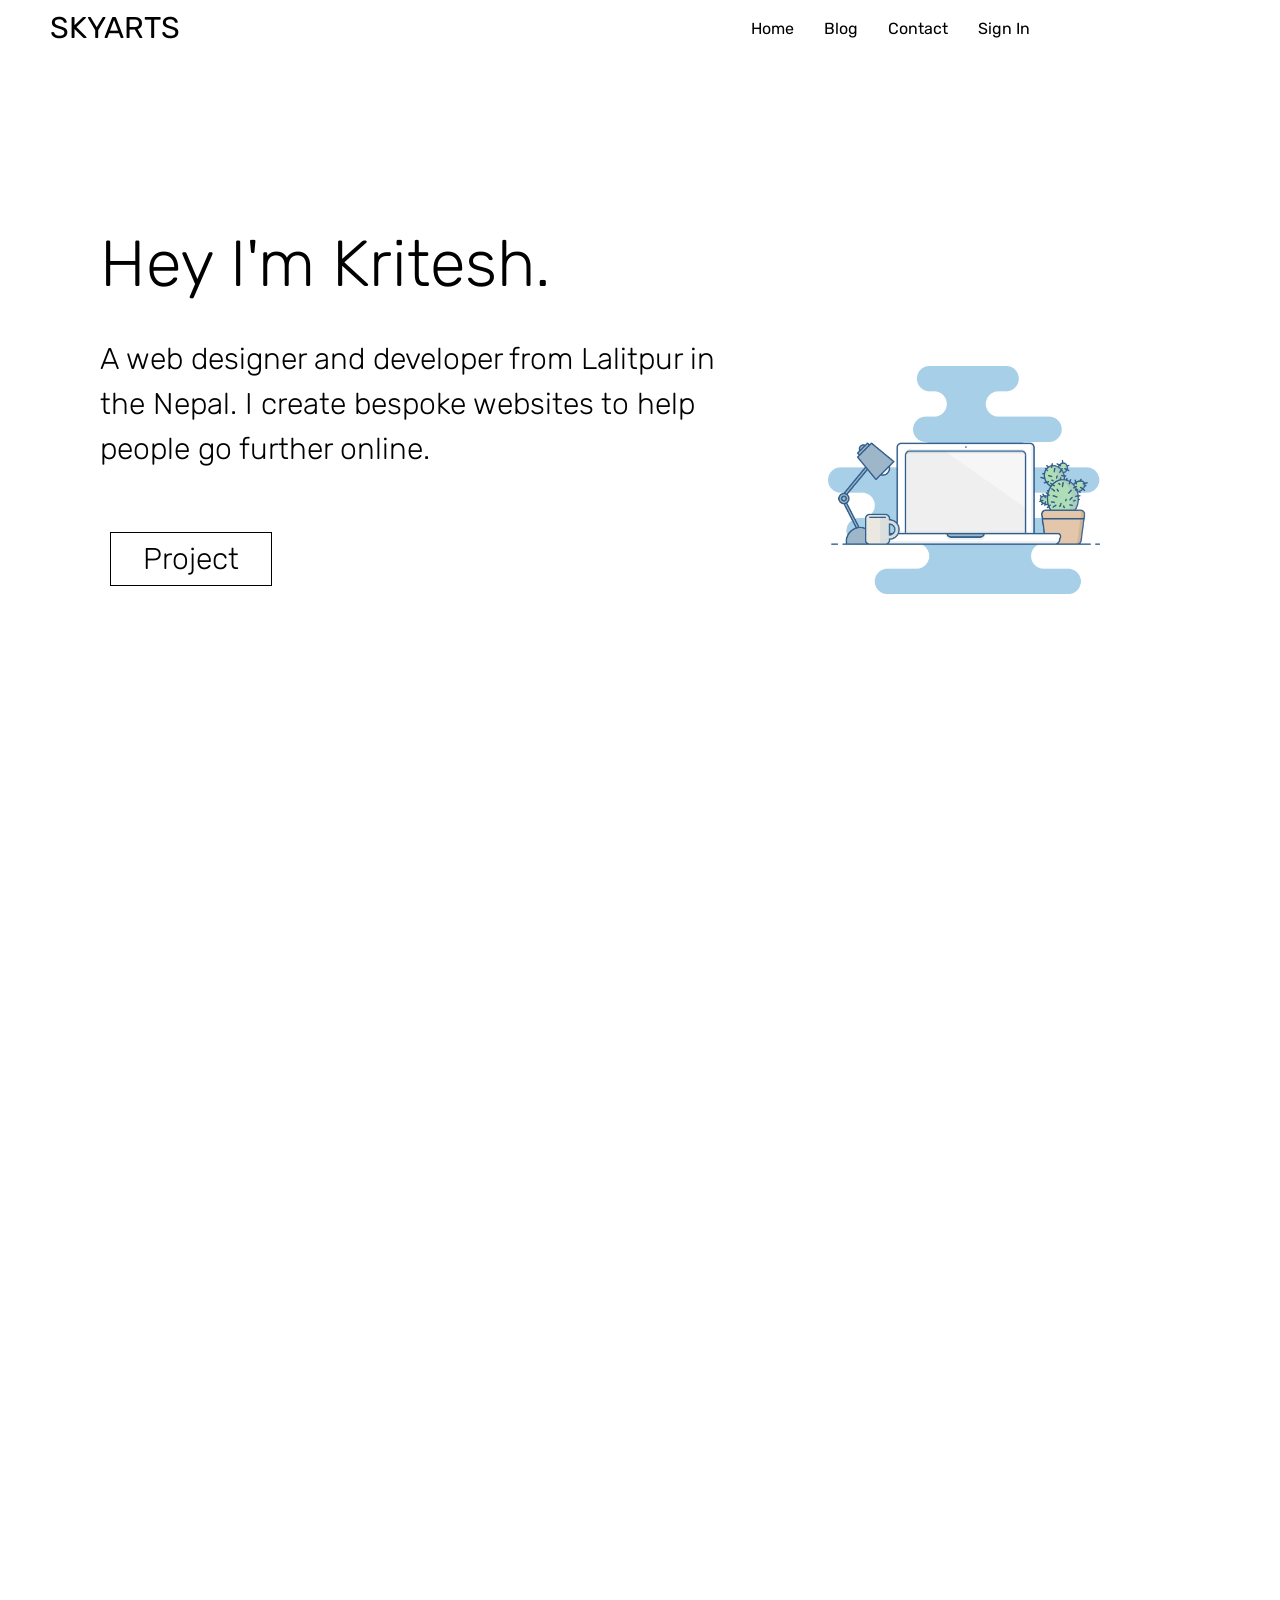
<file: index.html>
<!DOCTYPE html>
<html>
  <head>
    <title>Portfolio Java | Sign In</title>
    <meta name="viewport" content="width=device-width, initial-scale=1.0">
    <link rel="stylesheet" href="css/style.css">
    <style>
      .mainbody{height:500vh;font-family:var(--fontfamily06);}
      .body2{background:#fff;}
      .inrbody2{padding:0 50px;}
      .body2circleBG{display:none;}
      .navtitlebox{padding:10px 0;flex-grow:1;}
      .navtitle{font-size:30px;}
      .navullist{list-style-type:none;}
      .lis{padding:0 5px;}
      .ahr{text-decoration: none;color: #000;padding:5px 10px;}
      .navlistbox{flex-grow:1;}
      .navbarsbox{display:none;}
      .ibody2B{display:none;}
      .barsbox{height:35px;width:35px;padding-left:0px;}
      .barss{height:2px;width:100%;background:#000;opacity:.7;animation: lol .45s forwards ease-in-out;
        transform: rotate(0deg) translate(0,0);transform-origin: top left;opacity:1;border-radius:2px;}
      .bars3{transform-origin: bottom left;}
      @media only screen and (max-width: 450px) {
        .body2{height: 55px;animation: lol .45s forwards ease-in-out;overflow: hidden;background:rgba(255,255,255,0);}
        .inrbody2{padding:0 15px;}
        .navlistbox{display: none;}
        .navbarsbox{display:flex;}
        .ibody2B{display:flex;height:60vh;}
        .body2circleBG{height:150px;width:150px;border-radius:50%;top:-150px;right:-150px;transform: scale(1,1);
          animation: lol .45s forwards ease-in-out;background:#000;display:flex;}
        .navullist{flex-direction: column;padding-top:50px;}
        .lis{padding:15px 0;}
        .ahr{text-align: center;width:100%;padding:10px;color:#fff;}
      }
      @keyframes body2A_ {
        from{height:55px;}
        to{height:100vh;}
      }
      @keyframes body2B_ {
        from{height:100vh;}
        to{height:55px;}
      }
      @keyframes body2BgA_ {
        from{transform: scale(1,1);}
        to{transform: scale(15,15);}
      }
      @keyframes body2BgB_ {
        from{transform: scale(15,15);}
        to{transform: scale(1,1);}
      }
      @keyframes bars1A {
        from{transform: rotate(0deg) translate(0,0);background:#000;}
        to{transform: rotate(45deg) translate(4px,-5px);background:#fff;}
      }
      @keyframes bars1B {
        from{transform: rotate(45deg) translate(4px,-5px);background:#fff;}
        to{transform: rotate(0deg) translate(0,0);background:#000;}
      }
      @keyframes bars2A {
        from{transform:translate(0,0);opacity:1;background:#000;}
        to{transform:translate(-12px,0);opacity:0;background:#fff;}
      }
      @keyframes bars2B {
        from{transform:translate(-12px,0);opacity:0;background:#fff;}
        to{transform:translate(0,0);opacity:1;background:#000;}
      }
      @keyframes bars3A {
        from{transform: rotate(0deg) translate(0,0);background:#000;}
        to{transform: rotate(-45deg) translate(4px,5px);background:#fff;}
      }
      @keyframes bars3B {
        from{transform: rotate(-45deg) translate(4px,5px);background:#fff;}
        to{transform: rotate(0deg) translate(0,0);background:#000;}
      }
      .body1{padding-top:60px;height:100vh;}
      .inrbody1{padding:0 100px;overflow: hidden;}
      .room1{height:100%;}
      .room1A{width:60%;order:1;left:0%;animation: lol .7s forwards .3s linear;height:100%;}
      .room1B{width:40%;order:2;left:60%;height:100%;}
      .r1imgbox{padding:80px 20px 80px 140px;animation: r1imgboxA_ 1s forwards .5s linear;opacity:0;}
      .r1txtbox1{overflow: hidden;width:0px;padding-top:165px;animation: r1txtbox1A_ 1.3s forwards .5s linear;}
      .r1txt1{width:900px;font-size:65px;font-weight:300;}
      .r1txtbox2{font-size:30px;font-weight: 300;line-height:45px;padding:60px 0 50px 0;opacity:0;
        animation:r1txtbox2A_ .5s forwards 1.5s linear;}
      .r1btnbox{opacity:0;animation:r1btnboxA_ .5s forwards 1.5s linear;}
      .r1btnAB{padding:8px 32px;font-size:30px;font-weight:300;margin:10px 0 0 10px;}
      .r1btnB{background:#fff;cursor:pointer;transition:.3s;}
      .r1btnB:hover {margin:0 10px 10px 0;}
      @media only screen and (max-width: 450px) {
        .body1{padding-top:60px;}
        .inrbody1{padding:0 15px;}
        .room1{flex-direction:column;}
        .room1A{width:100%;position:relative;height:auto;}
        .room1B{width:100%;left:0;position:relative;height:auto;}
        .r1imgbox{padding:70px 0 10px 0;animation: r1imgboxB_ .7s forwards 2s linear;opacity:0;}
        .r1txt1{width:500px;font-size:40px;}
        .r1txtbox1{padding-top:60px;}
        .r1txtbox2{font-size:20px;padding:40px 0 25px 0;line-height:30px;animation:r1txtbox2B_ .5s forwards 1.5s linear;}
        .r1btnAB{padding:6px 25px;margin:0;}
      }
      @keyframes room1AX_ {
        from{left:72%;}
        to{left:0%;}
      }
      @keyframes r1txtbox1A_ {
        from{width:0px;}
        to{width:100%;}
      }
      @keyframes r1txtbox2A_ {
        from{opacity:0;padding:60px 0 50px 0;}
        to{opacity:1;padding:35px 0 50px 0;}
      }
      @keyframes r1txtbox2B_ {
        from{opacity:0;padding:40px 0 25px 0;}
        to{opacity:1;padding:10px 0 25px 0;}
      }
      @keyframes r1btnboxA_ {
        from{opacity:0;}
        to{opacity:1;}
      }
      @keyframes r1imgboxA_ {
        from{opacity:0;padding:80px 20px 80px 140px}
        to{opacity:1;padding:80px;}
      }
      @keyframes r1imgboxB_ {
        from{opacity:0;padding:70px 0 10px 0;}
        to{opacity:1;padding:40px 0;}
      }
    </style>
  </head>
  <body>
    <div class="mainbody rel flex fdc">
      <div class="body1 flex fdc abs borde w100">
        <div class="inrbody1 borde h100">
          <div class="room1 borde flex rel">
            <div class="room1B borde flex aic jcc abs">
              <div class="r1imgbox borde flex ">
                <img src="image/laptop.png" alt="" class="r1img borde w100">
              </div>
            </div>
            <div class="room1A borde abs">
              <div class="r1txtbox1 borde">
                <div class="r1txt1 borde">
                  Hey I'm Kritesh.
                </div>
                
              </div>
              <div class="r1txtbox2 borde">
                A web designer and developer from Lalitpur in the Nepal. I create bespoke websites to help people go further online.
              </div>
              <div class="r1btnbox borde rel flex">
                <div class="r1btnA r1btnAB border">Project</div>
                <div class="r1btnB r1btnAB border abs">Project</div>
              </div>
            </div>
          </div>
        </div>
      </div>
      <div class="body2 flex fdc abs borde w100">
        <div class="inrbody2 borde flex fdc rel">
          <div class="body2circleBG flex aic jcc borde abs">+</div>
          <div class="ibody2A borde flex jcsb">
            <div class="navtitlebox borde">
              <div class="navtitle borde">SKYARTS</div>
            </div>
            <div class="navlistbox borde flex aic jcc">
              <ul class="navullist flex borde">
                <li class="lis flex"><a href="#" class="ahr">Home</a></li>
                <li class="lis flex"><a href="#" class="ahr">Blog</a></li>
                <li class="lis flex"><a href="#" class="ahr">Contact</a></li>
                <li class="lis flex"><a href="#" class="ahr">Sign In</a></li>
              </ul>
            </div>
            <div class="navbarsbox borde flex aic">
              <div class="barsbox borde rel flex fdc jcsa aic">
                <span class="bars1 barss"></span>
                <span class="bars2 barss"></span>
                <span class="bars3 barss"></span>
              </div>
            </div>
          </div>
          <div class="ibody2B borde rel">
            <ul class="navullist flex borde w100">
              <li class="lis flex"><a href="#" class="ahr">Home</a></li>
              <li class="lis flex"><a href="#" class="ahr">Blog</a></li>
              <li class="lis flex"><a href="#" class="ahr">Contact</a></li>
              <li class="lis flex"><a href="#" class="ahr">Sign In</a></li>
            </ul>
          </div>
          
        </div>
      </div>
      <!-- <div class="mbody2 flex abs fdc border w100"></div> -->
    </div>
    <script>
      /*
      var body2circleBG = document.querySelector(".body2circleBG");
      var barss = document.querySelectorAll(".barss");
      */
      var barsbox = document.querySelector(".barsbox");
      var body2 = document.querySelector(".body2");
      var body2circleBG = document.querySelector(".body2circleBG");
      var barss = document.querySelectorAll(".barss");
      var barsOpen = false;
      barsbox.addEventListener('click',()=>{
        if(!barsOpen){
          barss[0].style.animationName = "bars1A";
          barss[1].style.animationName = "bars2A";
          barss[2].style.animationName = "bars3A";
          body2.style.animationName = "body2A_";
          body2circleBG.style.animationName = "body2BgA_";
          barsOpen=true;
        }
        else if(barsOpen){
          barss[0].style.animationName = "bars1B";
          barss[1].style.animationName = "bars2B";
          barss[2].style.animationName = "bars3B";
          body2.style.animationName = "body2B_";
          body2circleBG.style.animationName = "body2BgB_";
          barsOpen=false;
        }
      });
    </script>
    <script>
      /*
      var mbody1 = document.querySelector(".mbody1");
      var inrgmblock = document.querySelectorAll(".inrgmblock");
      */
    </script>
    <script>
      /*
      var inrgmblock = document.querySelector(".inrgmblock");
      var inrgmblock = document.querySelectorAll(".inrgmblock");
      function boxgenerator(){
        var lenh=100,lenw=100,lent=0,lenl=100;
        boxx1[widthx1] = document.createElement('div');
        boxx1[widthx1].innerHTML = "CAT";
        boxx1[widthx1].style.height = lenh + "px";
        boxx1[widthx1].style.width = lenw + "px";
        boxx1[widthx1].style.border = "1px solid #000";
        boxx1[widthx1].style.position = "absolute";
        boxx1[widthx1].display = "flex";
        boxx1[widthx1].justifyContent = "center";
        boxx1[widthx1].alignItems = "center";
        boxx1[widthx1].style.top = lent + "px";
        boxx1[widthx1].style.left = lenl + "px";
        boxgenerator.appendChild(boxx1[widthx1]);
      }
      function boxgenerator(){
        boxx1[widthx1] = document.createElement('div');
        boxx1[widthx1].innerHTML = "CAT";
        boxx1[widthx1].style.height = lenh + "px";
        boxx1[widthx1].style.width = lenw + "px";
        boxx1[widthx1].style.border = "1px solid #000";
        boxx1[widthx1].style.position = "absolute";
        boxx1[widthx1].display = "flex";
        boxx1[widthx1].justifyContent = "center";
        boxx1[widthx1].alignItems = "center";
        boxx1[widthx1].style.top = lent + "px";
        boxx1[widthx1].style.left = lenl + "px";
        boxx1[widthx1].setAttribute('class', 'boxbtn');
        boxgenerator.appendChild(boxx1[widthx1]);
      }
      document.addEventListener('keydown',function(event){
        W=87,A=65,S=83,D=68,K=75,L=76,SPACE=32,ENTER=13
        if(event.keyCode == 87){//W
        }
        else if(event.keyCode == 65){//A
        }
      });
      Math.random() * (max - min) + min;
      b = Math.floor(Math.random()*(8-2)+2);
      src="js/script.js"
      */
    </script>
  </body>
</html>
</file>
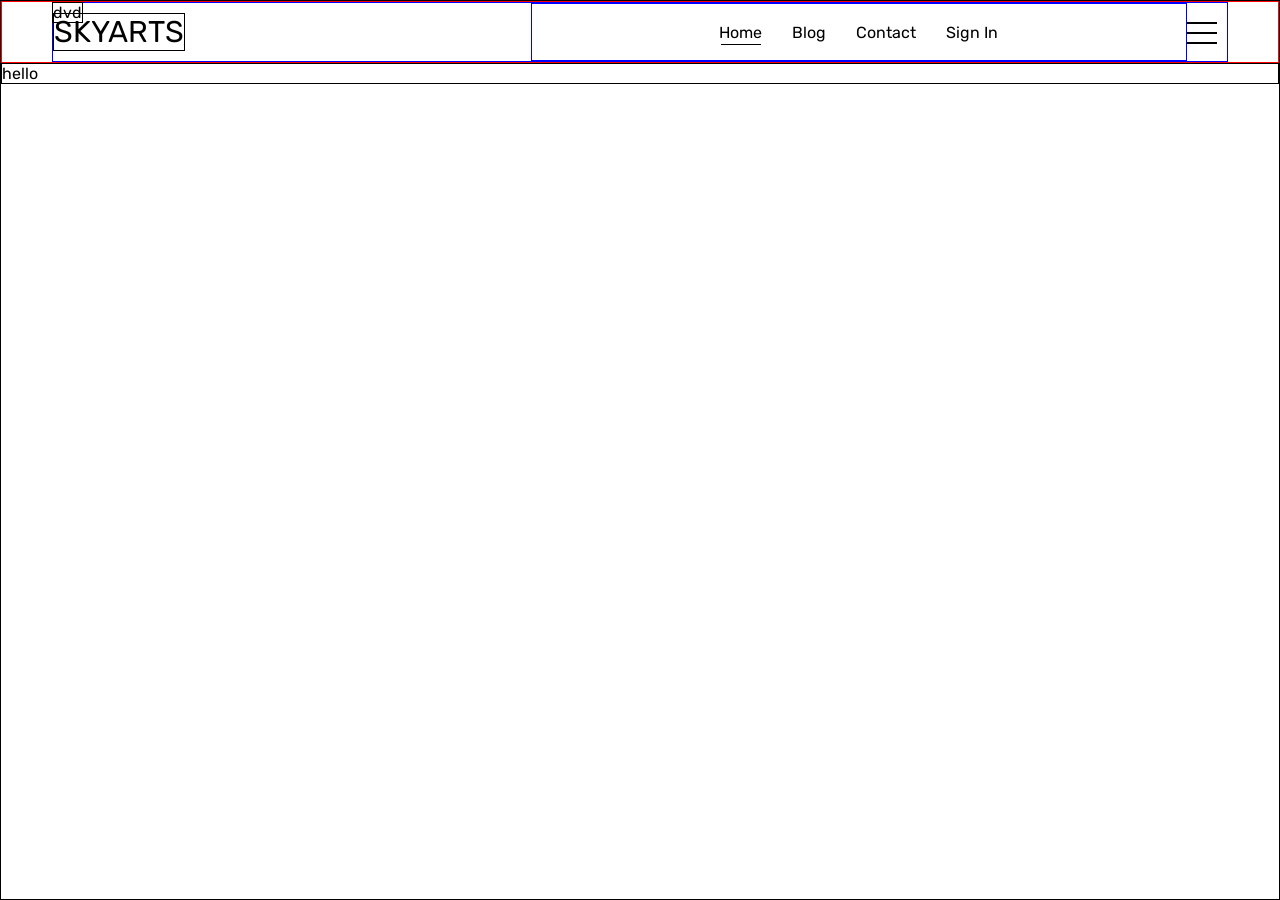
<file: index0.html>
<!DOCTYPE html>
<html>
  <head>
    <title>Template 0-01</title>
    <meta name="viewport" content="width=device-width, initial-scale=1.0">
    <link rel="stylesheet" href="css/style.css">
    <style>
      .mainbody{height:100vh;}
      .mbody1{padding:0 50px;}
      .iimbody1{flex-grow: 1;display: none;}
      .navtitlebox,.navlinkbox{flex-grow: 1;}
      .navtitlebox{padding:10px 0;}
      .navtitle{font-size:30px;transition:.2s;}
      .navlist{list-style-type: none;}
      .lis{padding:0 5px;}
      .ahr{text-decoration: none;color: #000;padding:5px 10px;font-family:var(--fontfamily06);}
      .navdecor{background: #000;height:1px;width:0%;left:50%;bottom:2px;transition:.25s;}
      .ahr:hover .navdecor{width:64%;left:18%;}
      .navactive{width:64%;left:18%;}
      /* ============================================= responsive nav ============================================= */
      .barsbox{width:40px;}
      .barsbtn{width:30px;height:40px;}
      .barss{height:2px;width:100%;background: #000;transition:.35s;}
      .bars1{top:10px;transform-origin:0 0;transform: rotateZ(0deg);animation: lol 0.35s forwards;}
      .bars2{top:20px;opacity:1;transition:.45s;}
      .bars3{top:30px;transform-origin:0 0;transform: rotateZ(0deg);animation: lol 0.35s forwards;}
      @keyframes barr1A {
        from {transform-origin:0 0;transform: rotateZ(0);}
        to {transform-origin:0 0;transform: rotateZ(42deg);}
      }
      @keyframes barr1B {
        from {transform-origin:0 0;transform: rotateZ(42deg);}
        to {transform-origin:0 0;transform: rotateZ(0);}
      }
      @keyframes barr3A {
        from {transform-origin:0 0;transform: rotateZ(0);}
        to {transform-origin:0 0;transform: rotateZ(-42deg);}
      }
      @keyframes barr3B {
        from {transform-origin:0 0;transform: rotateZ(-42deg);}
        to {transform-origin:0 0;transform: rotateZ(0);}
      }

      /* .barsbtn:hover .bars1{transform-origin:0 0;transform: rotateZ(42deg);}
      .barsbtn:hover .bars2{opacity:0;}
      .barsbtn:hover .bars3{transform-origin:0 0;transform: rotateZ(-43deg);} */
      @media only screen and (max-width: 450px) {
        .mbody1{padding:0;}
        .imbody1bg{background-color:#000;top:-30vh;right:-30vh;transition:.7s;height:0;width:0;border-radius:50%;
          transform-origin:center;z-index: -1;}
        .imbody1{padding:0 15px;}
        .iimbody1{display: flex;color:#fff;}
        .navlinkbox{display: none;}
        .barsbox{display: flex;}
        .navlist{flex-direction: column;}
        .ahr{color:#fff;}
        /* .mbody2{display: none;} */
      }
    </style>
  </head>
  <body>
    <div class="mainbody border">

      <div class="mbody1 borderr flex fdc">
        <div class="imbody1bg border abs">dvd</div>  
        <div class="imbody1 borderb w100 flex">
          <div class="navtitlebox flex">
            <a href="#" class="navtitle border txt0">SKYARTS</a>
          </div>
          <div class="navlinkbox borderb flex fdc jcc aic">
            <ul class="navlist flex">
              <li class="lis flex"><a href="#" class="ahr rel">Home<span class="navdecor navactive abs"></span></a></li>
              <li class="lis flex"><a href="#" class="ahr rel">Blog<span class="navdecor abs"></span></a></li>
              <li class="lis flex"><a href="#" class="ahr rel">Contact<span class="navdecor abs"></span></a></li>
              <li class="lis flex"><a href="#" class="ahr rel">Sign In<span class="navdecor abs"></span></a></li>
            </ul>
          </div>
          <div class="barsbox borde flex aic">
            <div class="barsbtn borde rel">
              <span class="bars1 barss abs"></span>
              <span class="bars2 barss abs"></span>
              <span class="bars3 barss abs"></span>
            </div>
          </div>
        </div>
        <div class="iimbody1 borderg">
          <ul class="navlist flex">
            <li class="lis flex"><a href="#" class="ahr rel">Home<span class="navdecor navactive abs"></span></a></li>
            <li class="lis flex"><a href="#" class="ahr rel">Blog<span class="navdecor abs"></span></a></li>
            <li class="lis flex"><a href="#" class="ahr rel">Contact<span class="navdecor abs"></span></a></li>
            <li class="lis flex"><a href="#" class="ahr rel">Sign In<span class="navdecor abs"></span></a></li>
          </ul>
        </div>
      </div>
      <div class="mbody2 border flex">
        hello
      </div>
    </div>
    <script>
      //var iimbody1 = document.querySelector(".iimbody1");
      //var barss = document.querySelectorAll(".barss");
      var barsbtn = document.querySelector(".barsbtn");
      var barss = document.querySelectorAll(".barss");
      var mbody1 = document.querySelector(".mbody1");
      var mbody2 = document.querySelector(".mbody2");
      var imbody1bg = document.querySelector(".imbody1bg");
      var navtitle = document.querySelector(".navtitle");
      var iimbody1 = document.querySelector(".iimbody1");
      var navX=true;
      barsbtn.addEventListener("click",()=>{
        if(navX==true){
          barss[0].style.animationName = "barr1A";
          barss[1].style.opacity = "0";
          navtitle.style.opacity = "0";
          barss[2].style.animationName = "barr3A";
          barss[0].style.background = "#fff";
          barss[2].style.background = "#fff";
          mbody1.style.height = 100 + "%";
          mbody2.style.display = "none";
          iimbody1.style.height = "0";
          // imbody1bg.style.height = 200 + "vh";
          // imbody1bg.style.width = 200 + "vh";
          
          navX=false;
        }else{
          barss[0].style.animationName = "barr1B";
          barss[1].style.opacity = "1";
          navtitle.style.opacity = "1";
          barss[2].style.animationName = "barr3B";
          barss[0].style.background = "#000";
          barss[2].style.background = "#000";
          mbody1.style.height = "auto";
          mbody2.style.display = "flex";
          // iimbody1.style.height = "300px";
          // imbody1bg.style.height = 0 + "vh";
          // imbody1bg.style.width = 0 + "vh";
          
          navX=true;
        }
        
      });
    </script>
    <script>
      /*
      var inrgmblock = document.querySelector(".inrgmblock");
      var inrgmblock = document.querySelectorAll(".inrgmblock");
      function boxgenerator(){
        var lenh=100,lenw=100,lent=0,lenl=100;
        boxx1[widthx1] = document.createElement('div');
        boxx1[widthx1].innerHTML = "CAT";
        boxx1[widthx1].style.height = lenh + "px";
        boxx1[widthx1].style.width = lenw + "px";
        boxx1[widthx1].style.border = "1px solid #000";
        boxx1[widthx1].style.position = "absolute";
        boxx1[widthx1].display = "flex";
        boxx1[widthx1].justifyContent = "center";
        boxx1[widthx1].alignItems = "center";
        boxx1[widthx1].style.top = lent + "px";
        boxx1[widthx1].style.left = lenl + "px";
        boxgenerator.appendChild(boxx1[widthx1]);
      }
      function boxgenerator(){
        boxx1[widthx1] = document.createElement('div');
        boxx1[widthx1].innerHTML = "CAT";
        boxx1[widthx1].style.height = lenh + "px";
        boxx1[widthx1].style.width = lenw + "px";
        boxx1[widthx1].style.border = "1px solid #000";
        boxx1[widthx1].style.position = "absolute";
        boxx1[widthx1].display = "flex";
        boxx1[widthx1].justifyContent = "center";
        boxx1[widthx1].alignItems = "center";
        boxx1[widthx1].style.top = lent + "px";
        boxx1[widthx1].style.left = lenl + "px";
        boxx1[widthx1].setAttribute('class', 'boxbtn');
        boxgenerator.appendChild(boxx1[widthx1]);
      }
      document.addEventListener('keydown',function(event){
        W=87,A=65,S=83,D=68,K=75,L=76,SPACE=32,ENTER=13
        if(event.keyCode == 87){//W
        }
        else if(event.keyCode == 65){//A
        }
      });
      Math.random() * (max - min) + min;
      b = Math.floor(Math.random()*(8-2)+2);
      src="js/script.js"
      */
    </script>
  </body>
</html>
</file>
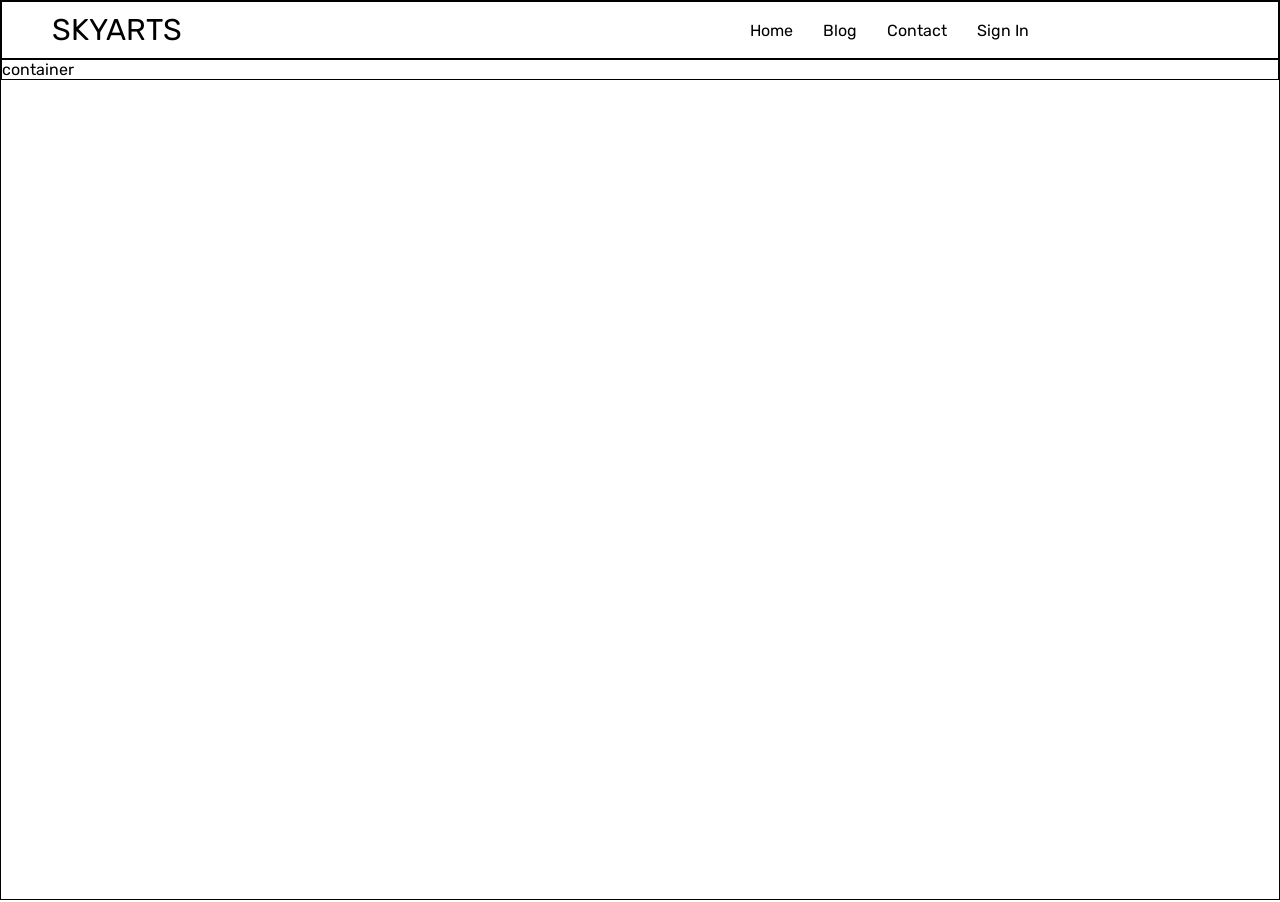
<file: index1.html>
<!DOCTYPE html>
<html>
  <head>
    <title>Template 0-01</title>
    <meta name="viewport" content="width=device-width, initial-scale=1.0">
    <link rel="stylesheet" href="css/style.css">
    <style>
      .mainbody{height:100vh;font-family:var(--fontfamily06);}
      .mbdy1A{overflow: hidden;}
      .mbdy1A{padding:0 50px;z-index:2;overflow:hidden;}
      .mbody1bg1{height:100vh;width:100vw;background-color:#f00;opacity:0;z-index:1;}
      .mbody1bg2{height:50vh;width:50vw;background-color:#000;opacity:1;z-index:1;top:-30vh;right:-30vh;transition:.7s;
        height:0;width:0;border-radius:50%;transform-origin:center;}
      .navtitlebox{padding:10px 0;flex-grow: 1;}
      .navlinkbox{flex-grow: 1;}
      .navbarsbox{display: none;}
      .navtitle{font-size:30px;}
      .navullist{list-style-type:none;}
      .lis{padding:0 5px;}
      .ahr{text-decoration: none;color: #000;padding:5px 10px;}
      .barsbox{height:35px;width:35px;}
      .mbdy1B{display:;z-index:1;transition:.7s;opacity:0;position: fixed;width:100vw;top:80px;}
      .mbody2{z-index:-1;}
      @media only screen and (max-width: 450px) {
        .mbdy1A{padding:0 15px;}
        /* .navtitlebox{display: none;} */
        .navlinkbox{display: none;}
        .lis{padding:0;}
        .ahr{width:100%;padding:20px 0;color:#fff;}
        .navbarsbox{display: flex;}
      }
    </style>
  </head>
  <body>
    <div class="mainbody border">
      <div class="mbody1 flex fdc border rel">
        <div class="mbody1bg1 abs"></div>
        <div class="mbody1bg2 abs"></div>
        <div class="mbdy1A flex jcsb">
          <div class="navtitlebox">
            <div class="navtitle">SKYARTS</div>
          </div>
          <div class="navlinkbox flex fdc aic jcc">
            <ul class="navullist flex">
              <li class="lis flex"><a href="#" class="ahr">Home</a></li>
              <li class="lis flex"><a href="#" class="ahr">Blog</a></li>
              <li class="lis flex"><a href="#" class="ahr">Contact</a></li>
              <li class="lis flex"><a href="#" class="ahr">Sign In</a></li>
            </ul>
          </div>
          <div class="navbarsbox flex aic">
            <div class="barsbox border flex aic jcc">=</div>
          </div>
        </div>
        <div class="mbdy1B borderb felx">
          <ul class="navullist flex fdc border w100">
            <li class="lis flex w100"><a href="#" class="ahr w100 flex jcc">Home</a></li>
            <li class="lis flex w100"><a href="#" class="ahr w100 flex jcc">Blog</a></li>
            <li class="lis flex w100"><a href="#" class="ahr w100 flex jcc">Contact</a></li>
            <li class="lis flex w100"><a href="#" class="ahr w100 flex jcc">Sign In</a></li>
          </ul>
        </div>
      </div>
      <div class="mbody2 border flex">
        container
      </div>
    </div>
    <script>
      /*
      var mbdy1B = document.querySelector(".mbdy1B");
      var inrgmblock = document.querySelectorAll(".inrgmblock");
      */
      var barsbox = document.querySelector(".barsbox");
      var mbody1 = document.querySelector(".mbody1");
      var mbody1bg2 = document.querySelector(".mbody1bg2");
      var mbdy1B = document.querySelector(".mbdy1B");
      var clickNavBars=false;
      barsbox.addEventListener("click",()=>{
        if(clickNavBars==false){
          mbody1bg2.style.height = 200 + "vh";
          mbody1bg2.style.width = 200 + "vh";
          barsbox.style.color = "#f00";
          mbdy1B.style.opacity = "1";
          clickNavBars=true;
        }else{
          mbody1bg2.style.height = 0 + "vh";
          mbody1bg2.style.width = 0 + "vh";
          mbdy1B.style.opacity = "0";
          clickNavBars=false;
        }
      });
      clickNavBars();
      function clickNavBars(){
        
      }
    </script>
    <script>
      /*
      var inrgmblock = document.querySelector(".inrgmblock");
      var inrgmblock = document.querySelectorAll(".inrgmblock");
      function boxgenerator(){
        var lenh=100,lenw=100,lent=0,lenl=100;
        boxx1[widthx1] = document.createElement('div');
        boxx1[widthx1].innerHTML = "CAT";
        boxx1[widthx1].style.height = lenh + "px";
        boxx1[widthx1].style.width = lenw + "px";
        boxx1[widthx1].style.border = "1px solid #000";
        boxx1[widthx1].style.position = "absolute";
        boxx1[widthx1].display = "flex";
        boxx1[widthx1].justifyContent = "center";
        boxx1[widthx1].alignItems = "center";
        boxx1[widthx1].style.top = lent + "px";
        boxx1[widthx1].style.left = lenl + "px";
        boxgenerator.appendChild(boxx1[widthx1]);
      }
      function boxgenerator(){
        boxx1[widthx1] = document.createElement('div');
        boxx1[widthx1].innerHTML = "CAT";
        boxx1[widthx1].style.height = lenh + "px";
        boxx1[widthx1].style.width = lenw + "px";
        boxx1[widthx1].style.border = "1px solid #000";
        boxx1[widthx1].style.position = "absolute";
        boxx1[widthx1].display = "flex";
        boxx1[widthx1].justifyContent = "center";
        boxx1[widthx1].alignItems = "center";
        boxx1[widthx1].style.top = lent + "px";
        boxx1[widthx1].style.left = lenl + "px";
        boxx1[widthx1].setAttribute('class', 'boxbtn');
        boxgenerator.appendChild(boxx1[widthx1]);
      }
      document.addEventListener('keydown',function(event){
        W=87,A=65,S=83,D=68,K=75,L=76,SPACE=32,ENTER=13
        if(event.keyCode == 87){//W
        }
        else if(event.keyCode == 65){//A
        }
      });
      Math.random() * (max - min) + min;
      b = Math.floor(Math.random()*(8-2)+2);
      src="js/script.js"
      */
    </script>
  </body>
</html>
</file>
<file: css/style.css>
@import url("https://fonts.googleapis.com/css2?family=Lora:ital,wght@0,400;0,500;0,600;0,700;1,400;1,500&display=swap");
@import url("https://fonts.googleapis.com/css2?family=Open+Sans:wght@300;400;600;700&display=swap");
@import url("https://fonts.googleapis.com/css2?family=Poiret+One&display=swap");
/* font-family: 'Poiret One', cursive; */
@import url("https://fonts.googleapis.com/css2?family=The+Nautigal:wght@400;700&display=swap");
/* font-family: 'The Nautigal', cursive; */
@import url("https://fonts.googleapis.com/css2?family=Roboto:ital,wght@0,100;0,300;0,400;0,500;0,700;0,900;1,100;1,300;1,400;1,500;1,700;1,900&display=swap");
/* font-family: 'Roboto', sans-serif; */
@import url('https://fonts.googleapis.com/css2?family=Rubik:ital,wght@0,300;0,400;0,500;0,600;0,700;0,800;0,900;1,300;1,400;1,500;1,600;1,700;1,800;1,900&display=swap');
/* font-family: 'Rubik', sans-serif; */
* {
  box-sizing: border-box;
  margin: 0;
  padding: 0;
  font-family: "Open Sans", sans-serif;
  font-family: 'Rubik', sans-serif;
}
*:focus {
  outline: none;
}
.mainbody {
  height: 5000px;
  width: 100%;
}
.border {
  border: 1px solid #000;
}
.border1 {
  border: 1px solid #333;
}
.border2 {
  border: 1px solid #666;
}
.border3 {
  border: 1px solid #999;
}
.border4 {
  border: 1px solid #ccc;
}
.borderr {
  border: 1px solid #f00;
}
.borderg {
  border: 1px solid #0f0;
}
.borderb {
  border: 1px solid #00f;
}
.bordery {
  border: 1px solid #ff0;
}
.borderp {
  border: 1px solid #f0f;
}
.borderc {
  border: 1px solid #0ff;
}
.borderw {
  border: 1px solid #fff;
}
.abs {
  position: absolute;
}
.ins {
  height: 100%;
  width: 100%;
}
.w100 {
  width: 100%;
}
.h100 {
  height: 100%;
}
.rel {
  position: relative;
}
.inr {
  height: 100%;
  width: 100%;
  position: relative;
}
.inr0 {
  border: 1px solid #f00;
  height: 100%;
  width: 100%;
  position: relative;
}
.flex {
  display: flex;
}
.jcc {
  justify-content: center;
}
.jcsb {
  justify-content: space-between;
}
.jcsa {
  justify-content: space-around;
}
.aic {
  align-items: center;
}
.fdc {
  flex-direction: column;
}
.jcfs{
  justify-content: flex-start;
}
.jcfe{
  justify-content: flex-end;
}
.none {
  display: none;
}
.opa0 {
  opacity: 0;
}
.txt0{
  color:#000;
  text-decoration: none;
}
:root {
  --fontfamily01: "Lora", serif;
  --fontfamily02: "Open Sans", sans-serif;
  --fontfamily03: "Poiret One", cursive;
  --fontfamily04: "The Nautigal", cursive;
  --fontfamily05: "Roboto", sans-serif;
  --fontfamily06: 'Rubik', sans-serif;
  --border: 1px solid #000;
  --border1: 1px solid #333;
  --border2: 1px solid #666;
  --border3: 1px solid #999;
  --border4: 1px solid #ccc;
  --borderr: 1px solid #f00;
  --borderg: 1px solid #0f0;
  --borderb: 1px solid #00f;
  --bordery: 1px solid #ff0;
  --borderp: 1px solid #f0f;
  --borderc: 1px solid #0ff;
  --borderw: 1px solid #fff;
}
@media only screen and (max-width: 450px) {
}
</file>
